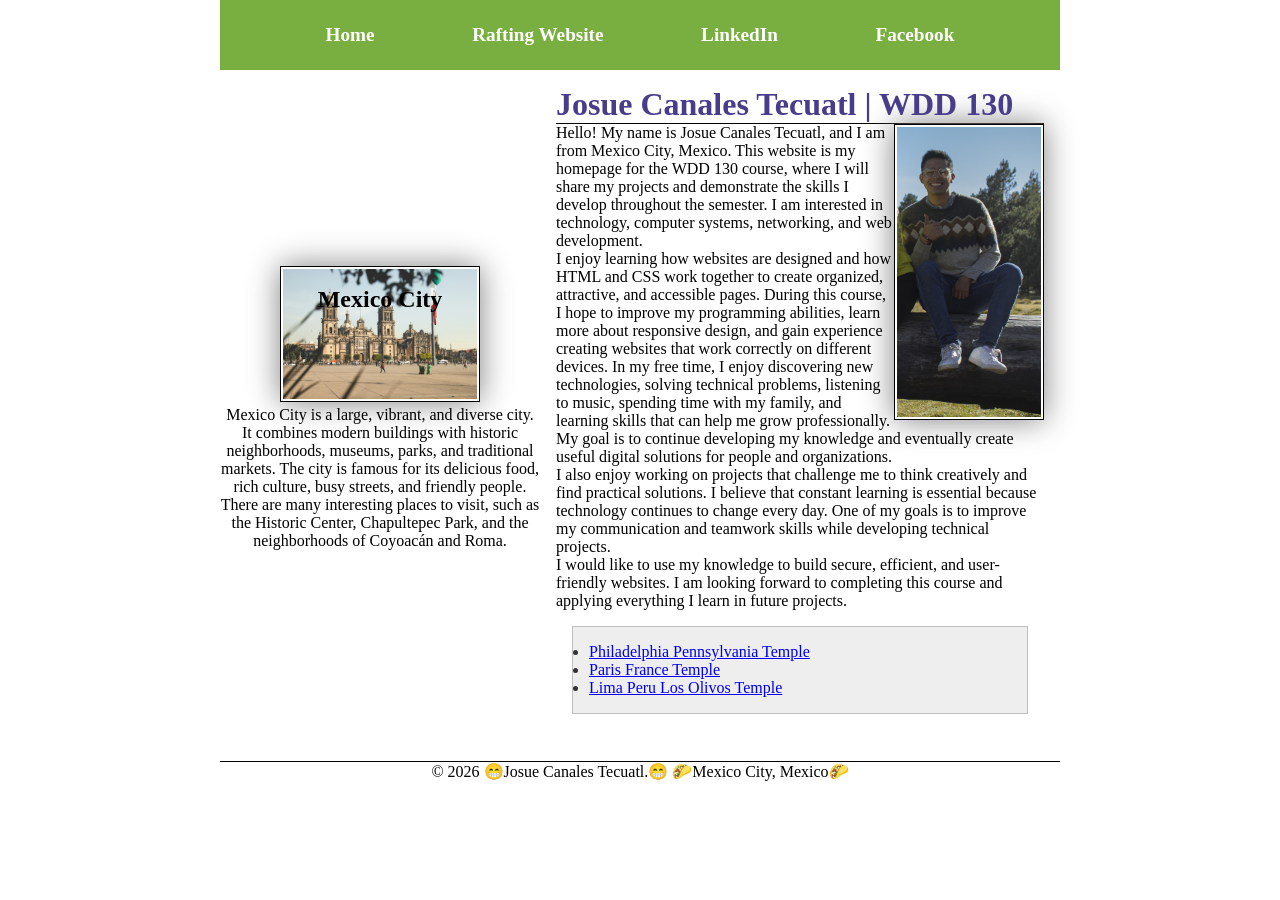
<file: index.html>
<!DOCTYPE html>
<html lang="en">

<head>
  <meta charset="UTF-8">
  <meta name="viewport" content="width=device-width, initial-scale=1.0">
  <title> Josue | WDD 130 </title>
  <meta name="description"
    content="Welcome to the home page, we talk about tecnology. My name is Josue Canales and I am coding this page">
  <meta name="author" content="Josue Canales">
  <link rel="stylesheet" href="styles/styles.css">
</head>

<body>
  <header>
    <nav>
      <a href="#">Home</a>
      <a href="wwr/">Rafting Website</a>
      <a href="https://www.linkedin.com/in/josuectecuatl" target="_blank"
        rel="noopener noreferrer">LinkedIn</a>
      <a href="https://facebook.com" target="_blank" rel="noopener noreferrer">Facebook</a>
    </nav>
  </header>
  <div class="grid">
    <main>
      <h1>Josue Canales Tecuatl | WDD 130 </h1>
      <img src="images/profile.jpg" alt=" Hello, This is my profile photo" width="200">
      <p>
        Hello! My name is Josue Canales Tecuatl, and I am from Mexico City, Mexico.
        This website is my homepage for the WDD 130 course, where I will share my
        projects and demonstrate the skills I develop throughout the semester. I am
        interested in technology, computer systems, networking, and web development.</p>

      <p> I enjoy learning how websites are designed and how HTML and CSS work together
        to create organized, attractive, and accessible pages. During this course, I
        hope to improve my programming abilities, learn more about responsive design,
        and gain experience creating websites that work correctly on different
        devices. In my free time, I enjoy discovering new technologies, solving
        technical problems, listening to music, spending time with my family, and
        learning skills that can help me grow professionally. My goal is to continue
        developing my knowledge and eventually create useful digital solutions for
        people and organizations.</p>

      <p> I also enjoy working on projects that challenge me to think creatively and find practical
        solutions.
        I believe that constant learning is essential because technology continues to change every
        day.

        One of my goals is to improve my communication and teamwork skills while developing
        technical
        projects.</p>

      <p> I would like to use my knowledge to build secure, efficient, and user-friendly websites.
        I am looking forward to completing this course and applying everything I learn in future
        projects.
      </p>
      <ul class="box">

        <li>
          <a href="https://www.churchofjesuschrist.org/temples/details/philadelphia-pennsylvania-temple"
            target="_blank" rel="noopener noreferrer">Philadelphia Pennsylvania Temple</a>
        </li>
        <li>
          <a href="https://www.churchofjesuschrist.org/temples/details/paris-france-temple"
            target="_blank" rel="noopener noreferrer">Paris France Temple</a>
        </li>
        <li>
          <a href="https://www.churchofjesuschrist.org/temples/details/lima-peru-los-olivos-temple"
            target="_blank" rel="noopener noreferrer">Lima Peru Los Olivos Temple</a>
        </li>
      </ul>

    </main>

    <aside>
      <h2> Mexico City</h2>
      <img src="images/mexicocity.jpg" alt="Historic Center of Mexico City">
      <p>Mexico City is a large, vibrant, and diverse city. It combines modern buildings with
        historic
        neighborhoods, museums, parks, and traditional markets. The city is famous for its delicious
        food,
        rich culture, busy streets, and friendly people. There are many interesting places to visit,
        such as
        the Historic Center, Chapultepec Park, and the neighborhoods of Coyoacán and Roma. </p>
    </aside>
  </div>
  <footer>
    <p>&copy; 2026 😁Josue Canales Tecuatl.😁 🌮Mexico City, Mexico🌮</p>
  </footer>
</body>
<!-- This is the first comment-->

</html>
</file>
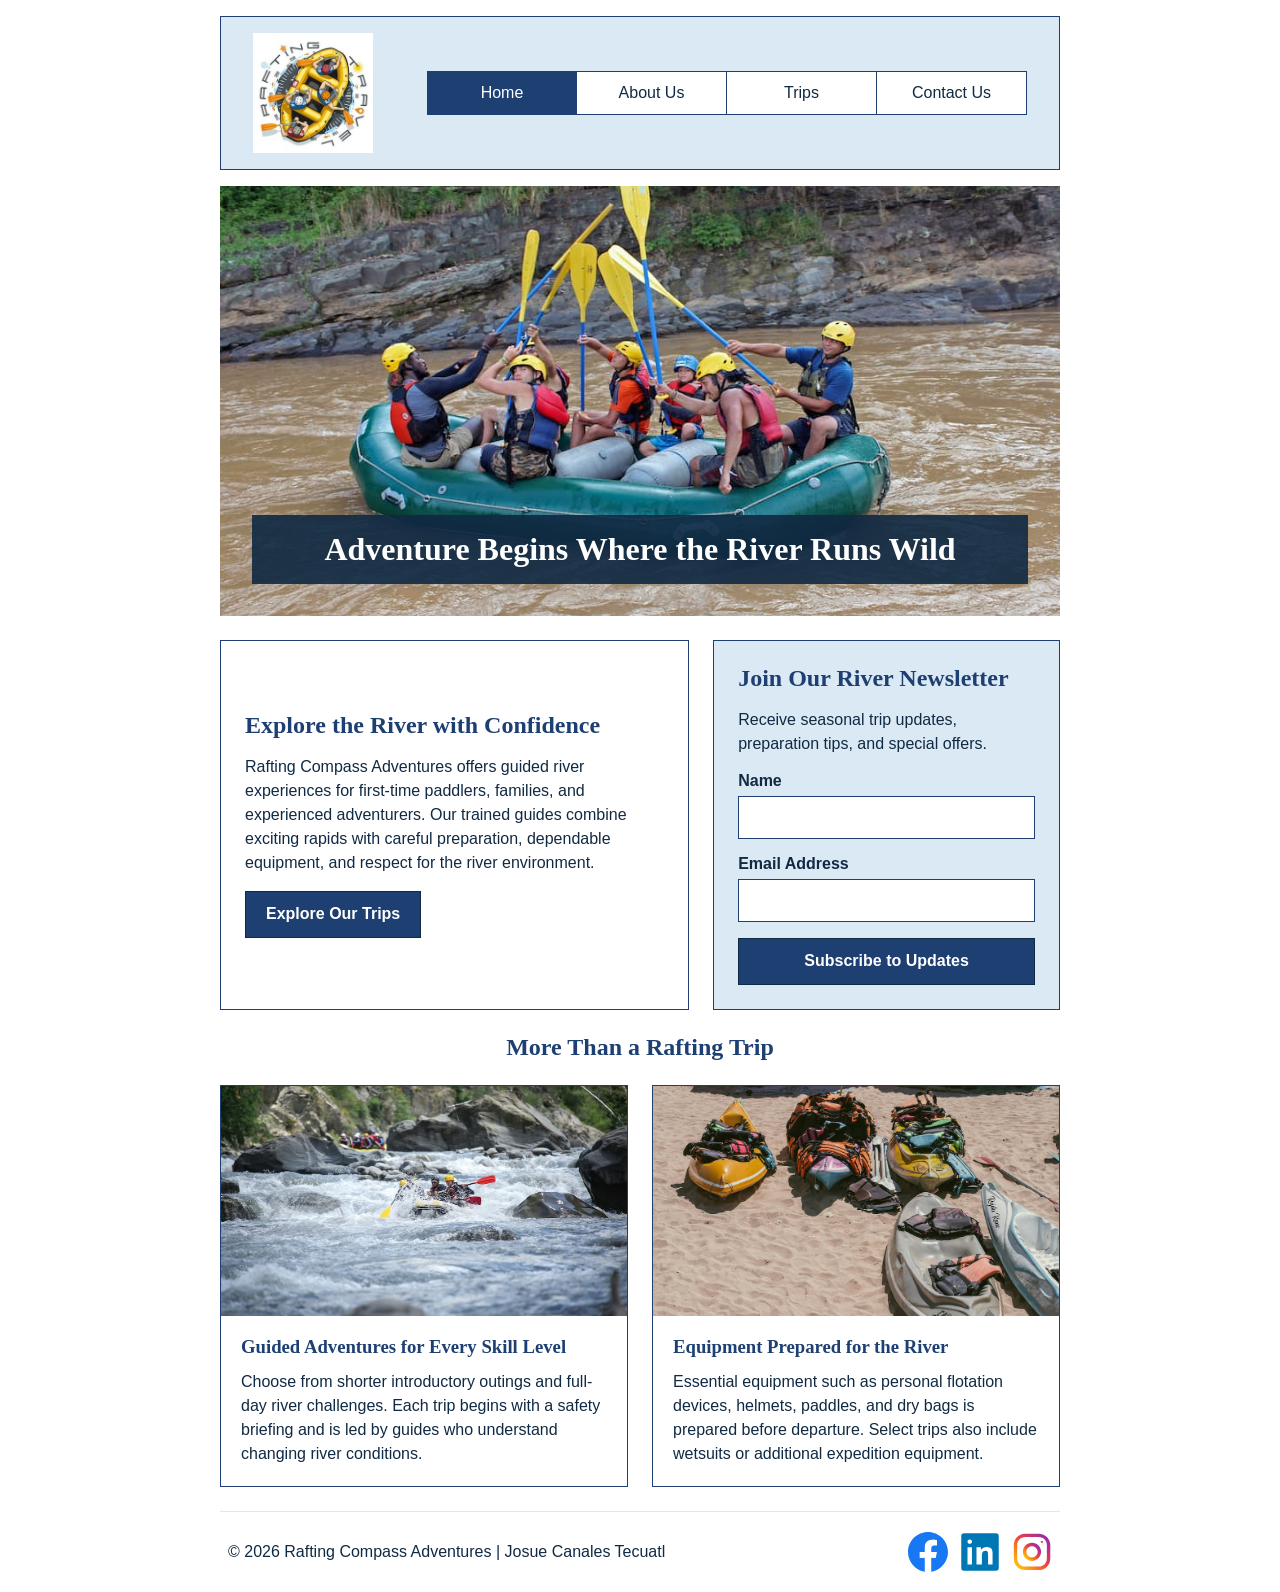
<file: wwr/index.html>
<!DOCTYPE html>
<html lang="en">

<head>
    <meta charset="UTF-8">
    <meta name="viewport" content="width=device-width, initial-scale=1.0">

    <meta name="description"
      content="Discover guided white water rafting adventures, river safety, equipment, and memorable trips with Rafting Compass Adventures.">
    <meta name="author" content="Josue Canales Tecuatl">

    <title>Home | Rafting Compass Adventures</title>
    <link rel="stylesheet" href="styles/rafting.css">
</head>

<body>
    <header>
        <img src="images/logo.jpg" alt="Rafting Compass Adventures logo">

        <nav>
            <ul>
                <li><a href="index.html" aria-current="page">Home</a></li>
                <li><a href="about.html">About Us</a></li>
                <li><a href="trips.html">Trips</a></li>
                <li><a href="contact.html">Contact Us</a></li>
            </ul>
        </nav>
    </header>

    <main class="home-main">
        <div class="home-hero">
            <img src="images/home.jpg" alt="Rafting team paddling through white water rapids">
            <h1>Adventure Begins Where the River Runs Wild</h1>
        </div>

        <section class="home-welcome">
            <div class="home-callout">
                <h2>Explore the River with Confidence</h2>
                <p>
                    Rafting Compass Adventures offers guided river experiences for
                    first-time paddlers, families, and experienced adventurers. Our
                    trained guides combine exciting rapids with careful preparation,
                    dependable equipment, and respect for the river environment.
                </p>
                <a class="button-link" href="trips.html">Explore Our Trips</a>
            </div>

            <form class="newsletter-form" action="#" method="post">
                <h2>Join Our River Newsletter</h2>
                <p>Receive seasonal trip updates, preparation tips, and special offers.</p>

                <div class="form-item">
                    <label for="newsletter-name">Name</label>
                    <input type="text" id="newsletter-name" name="newsletter-name"
                      autocomplete="name" required>
                </div>

                <div class="form-item">
                    <label for="newsletter-email">Email Address</label>
                    <input type="email" id="newsletter-email" name="newsletter-email"
                      autocomplete="email" required>
                </div>

                <button type="submit">Subscribe to Updates</button>
            </form>
        </section>

        <section class="home-features">
            <h2>More Than a Rafting Trip</h2>

            <article>
                <img src="images/adventure4.jpg"
                  alt="Guide leading a rafting expedition on the Salmon River">
                <div>
                    <h3>Guided Adventures for Every Skill Level</h3>
                    <p>
                        Choose from shorter introductory outings and full-day river
                        challenges. Each trip begins with a safety briefing and is led by
                        guides who understand changing river conditions.
                    </p>
                </div>
            </article>

            <article>
                <img src="images/equipo.jpg"
                  alt="Rafting equipment prepared for a canyon river trip">
                <div>
                    <h3>Equipment Prepared for the River</h3>
                    <p>
                        Essential equipment such as personal flotation devices, helmets,
                        paddles, and dry bags is prepared before departure. Select trips
                        also include wetsuits or additional expedition equipment.
                    </p>
                </div>
            </article>
        </section>
    </main>

    <footer>
        <p>
            &copy; 2026 Rafting Compass Adventures | Josue Canales Tecuatl
        </p>

        <nav class="socialmedia">
            <a href="https://facebook.com" target="_blank" rel="noopener noreferrer">
                <img src="images/facebook.svg" alt="Visit Rafting Compass Adventures on Facebook">
            </a>

            <a href="https://linkedin.com" target="_blank" rel="noopener noreferrer">
                <img src="images/linkedin.svg" alt="Visit Rafting Compass Adventures on LinkedIn">
            </a>

            <a href="https://instagram.com" target="_blank" rel="noopener noreferrer">
                <img src="images/instagram.svg" alt="Visit Rafting Compass Adventures on Instagram">
            </a>
        </nav>
    </footer>
</body>

</html>
</file>
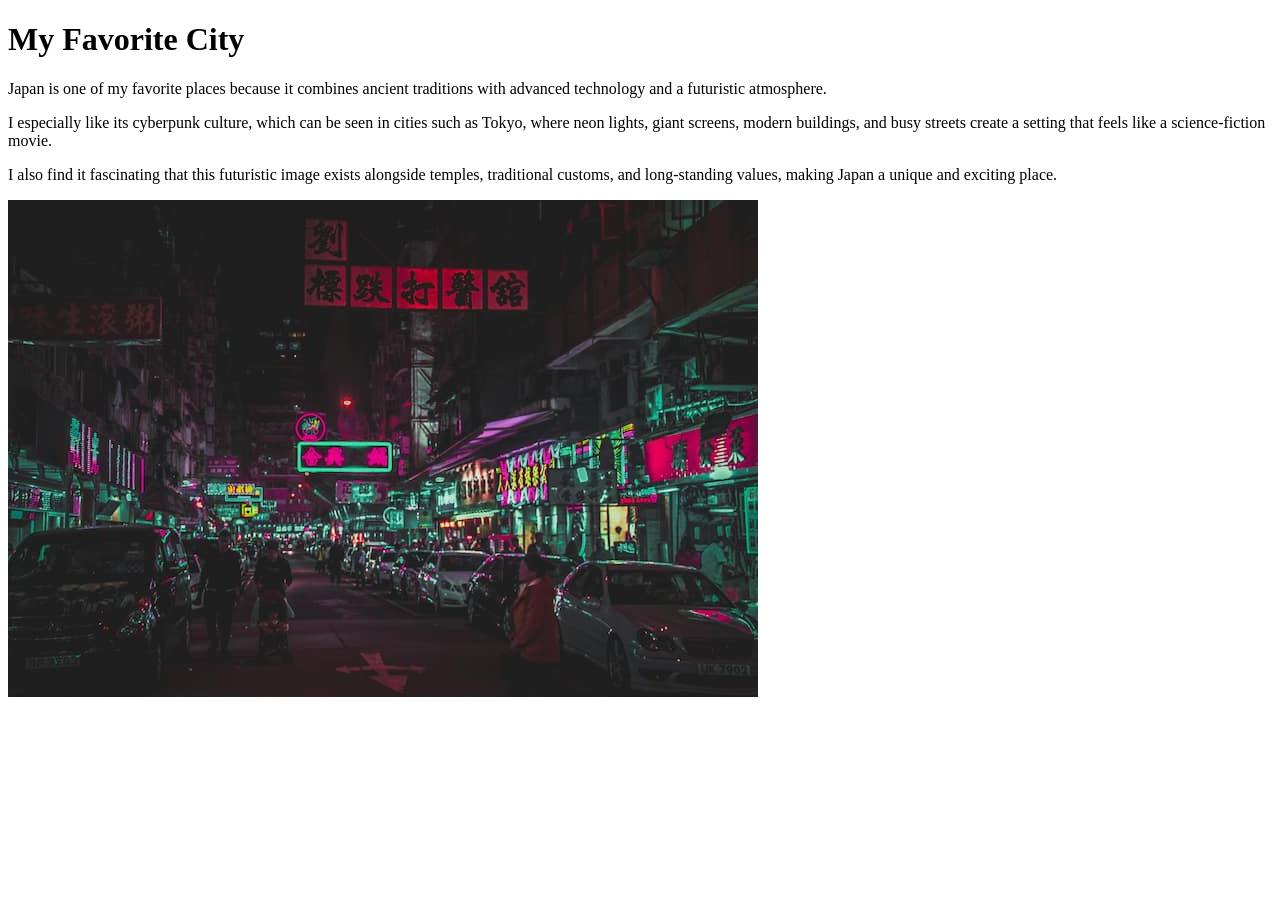
<file: week01/favorite-city.html>
<!DOCTYPE html>
<html lang="en">

<head>
    <meta charset="UTF-8">
    <meta name="viewport" content="width=device-width, initial-scale=1.0">
    <title>Favorite City</title>
</head>

<body>
    <h1>My Favorite City</h1>
    
    <p>Japan is one of my favorite places because it combines ancient traditions with advanced technology and a futuristic atmosphere.</p>
    <p> I especially like its cyberpunk culture, which can be seen in cities such as Tokyo, where neon lights, giant screens, modern buildings, and busy streets create a setting that feels like a science-fiction movie.</p>
    <p> I also find it fascinating that this futuristic image exists alongside temples, traditional customs, and long-standing values, making Japan a unique and exciting place.</p>
    <img src="images/tokyo.jpg" alt="Tokyo City Neon Lights">

    

</body>

</html>
</file>
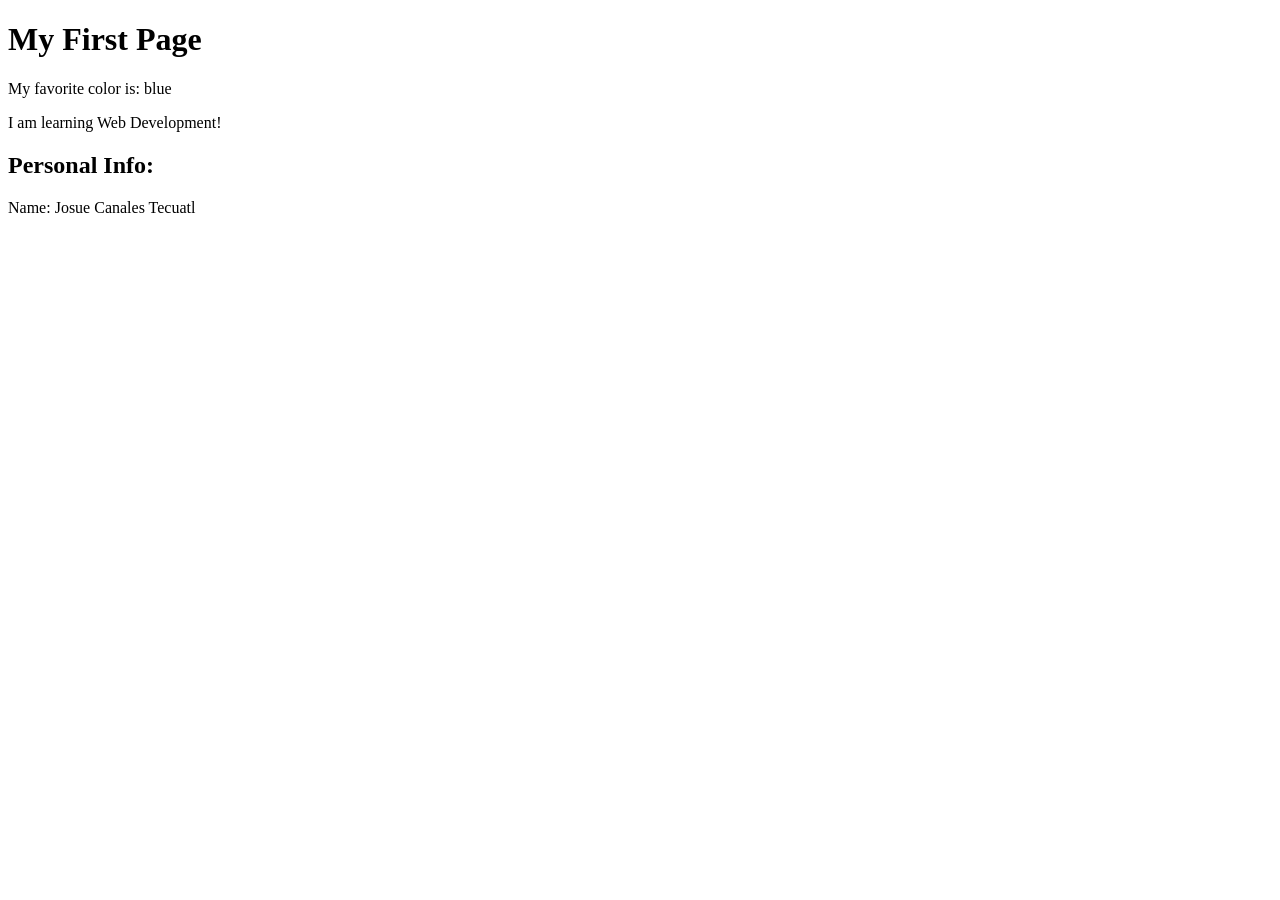
<file: week01/first-page.html>
<!DOCTYPE html>
<html lang="en">

<head>
    <meta charset="UTF-8">
    <meta name="viewport" content="width=device-width, initial-scale=1.0">
    <title>My First Page</title>
</head>

<body>
    <h1>My First Page</h1>
    <p>My favorite color is: blue</p>
    <p>I am learning Web Development! </p>

    <h2>Personal Info:</h2>
    <p>Name: Josue Canales Tecuatl</p>

</body>

</html>
</file>
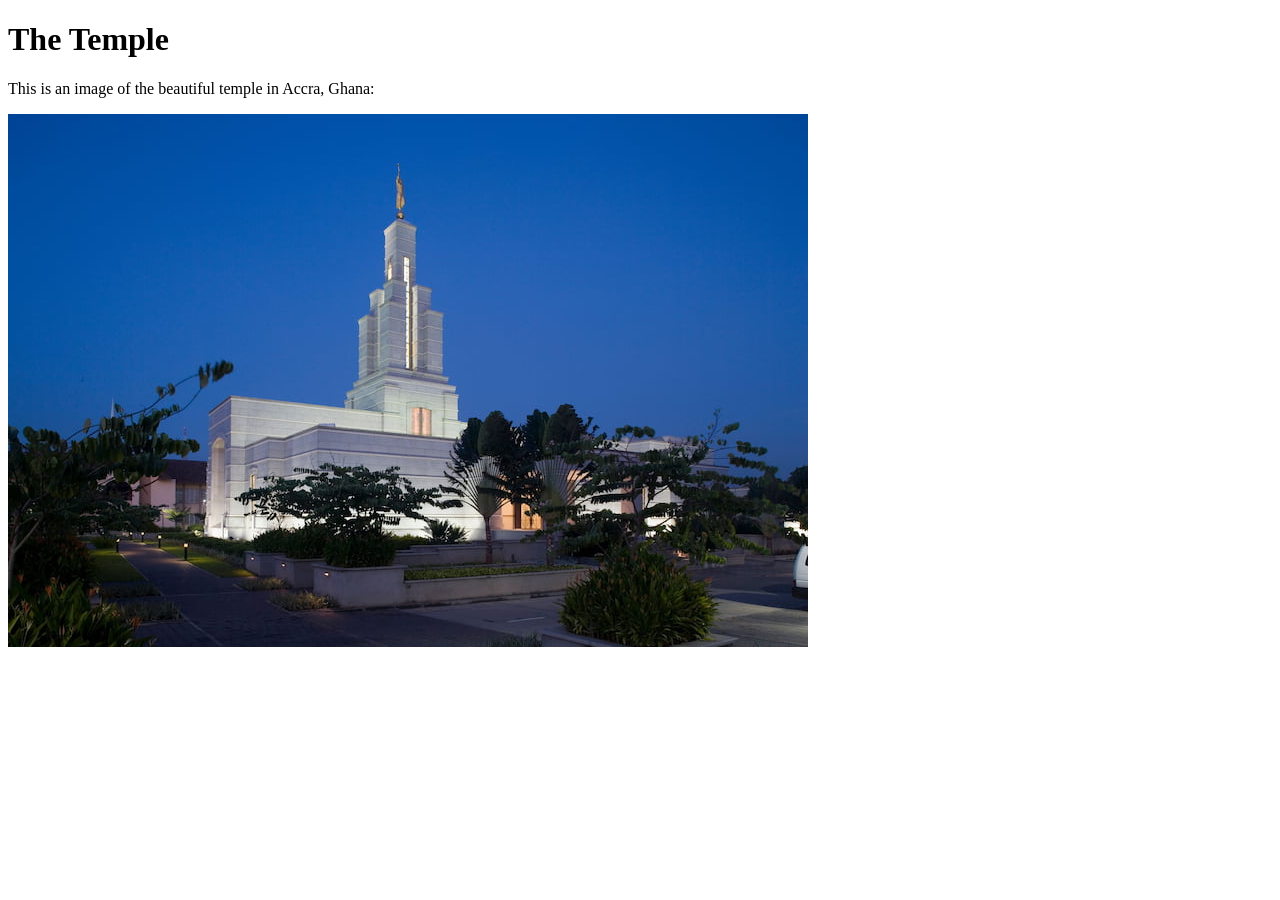
<file: week01/images-solution.html>
<!DOCTYPE html>
<html lang="en">
<head>
    <meta charset="UTF-8">
    <meta name="viewport" content="width=device-width, initial-scale=1.0">
    <title>Temple Image</title>
</head>
<body>
    <h1>The Temple</h1>
    <p>This is an image of the beautiful temple in Accra, Ghana:</p>
    <img src="images/temple-small.jpg" alt="The Accra Ghana Temple">
    
</body>
</html>
</file>
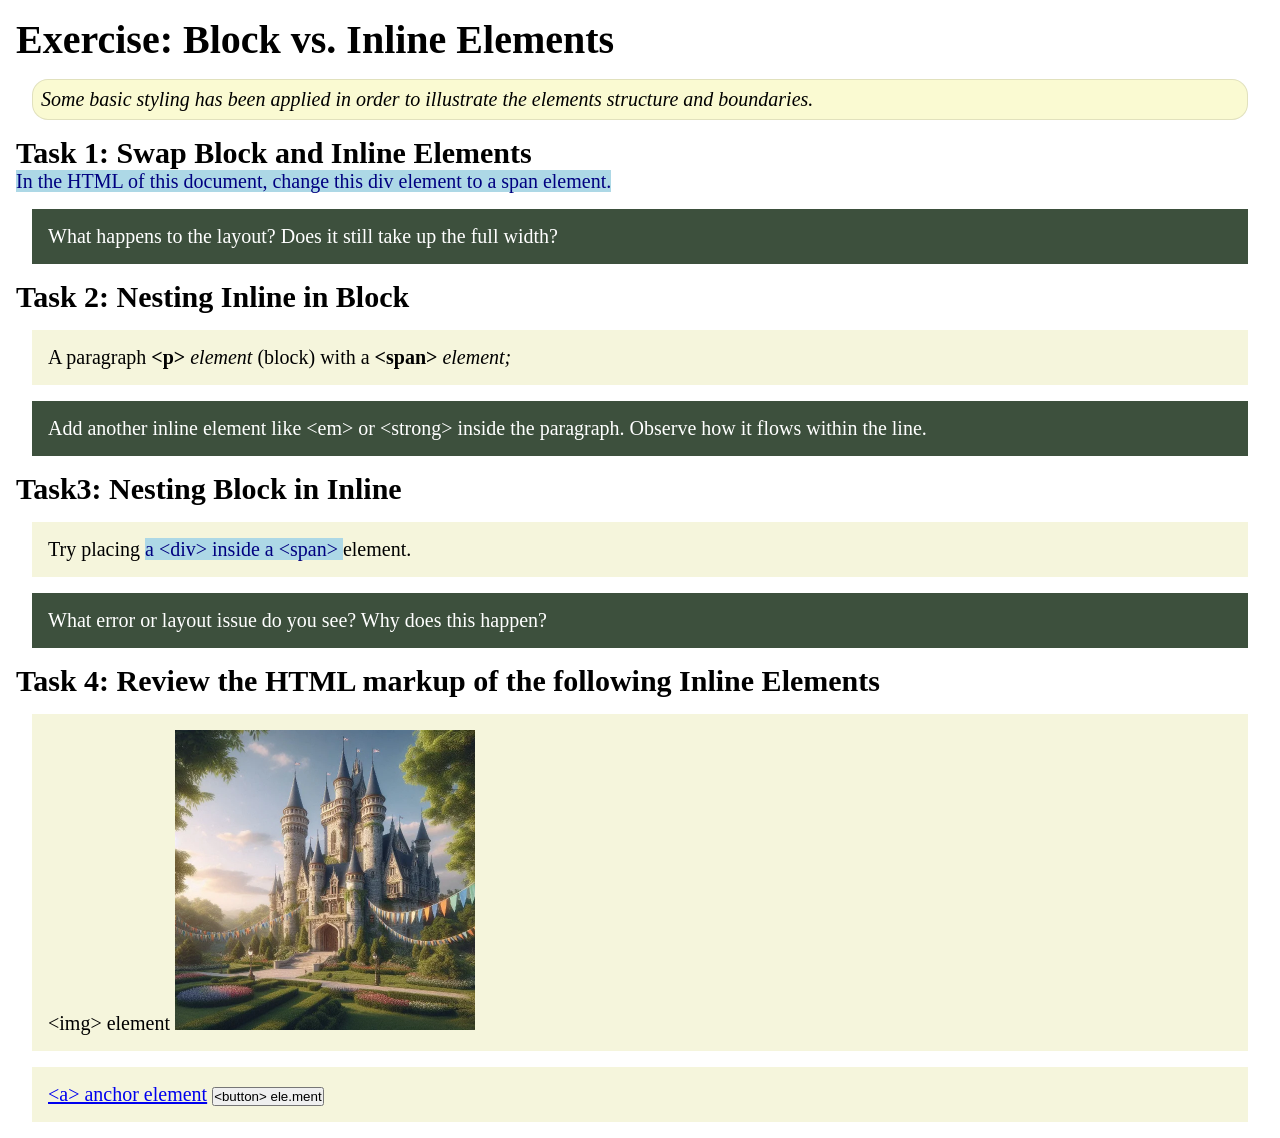
<file: week02/block-vs-inline.html>
<!DOCTYPE html>
<html lang="en">

<head>
    <meta charset="UTF-8">
    <meta name="viewport" content="width=device-width, initial-scale=1.0">
    <title>Exercise: Block vs. Inline Elements</title>
    <link rel="stylesheet" href="styles/block-vs-inline.css">
</head>

<body>
    <main>
        <h1>Exercise: Block vs. Inline Elements</h1>
        <p class="note">Some basic styling has been applied in order to illustrate the elements
            structure and
            boundaries.</p>

        <h2>Task 1: Swap Block and Inline Elements</h2>
        <span>In the HTML of this document, change this div element to a span element.</span>

        <p class="question">What happens to the layout? Does it still take up the full width?</p>

        <h2>Task 2: Nesting Inline in Block</h2>
        <p>A paragraph <strong>&lt;p&gt;</strong> <em> element </em> (block) with a
            <strong>&lt;span&gt;
            </strong> <em> element;</em>
        </p>
        <p class="question">Add another inline element like &lt;em&gt; or &lt;strong&gt; inside the
            paragraph. Observe
            how it flows within the line.</p>

        <h2>Task3: Nesting Block in Inline</h2>
        <div>Try placing <span> a &lt;div&gt; inside a &lt;span&gt; </span> element.</div>
        <p class="question">What error or layout issue do you see? Why does this happen?</p>


        <h2>Task 4: Review the HTML markup of the following Inline Elements</h2>
        <p>
            &lt;img&gt; element

            <img src="images/castle.webp" alt="placeholder image (images are inline)" width="300"
              height="300">
        </p>
        <p>
            <a href="https://churchofjesuschrist.org">&lt;a&gt; anchor element</a>

            <button type="button">&lt;button&gt; ele.ment</button>
        </p>
    </main>
</body>

</html>
</file>
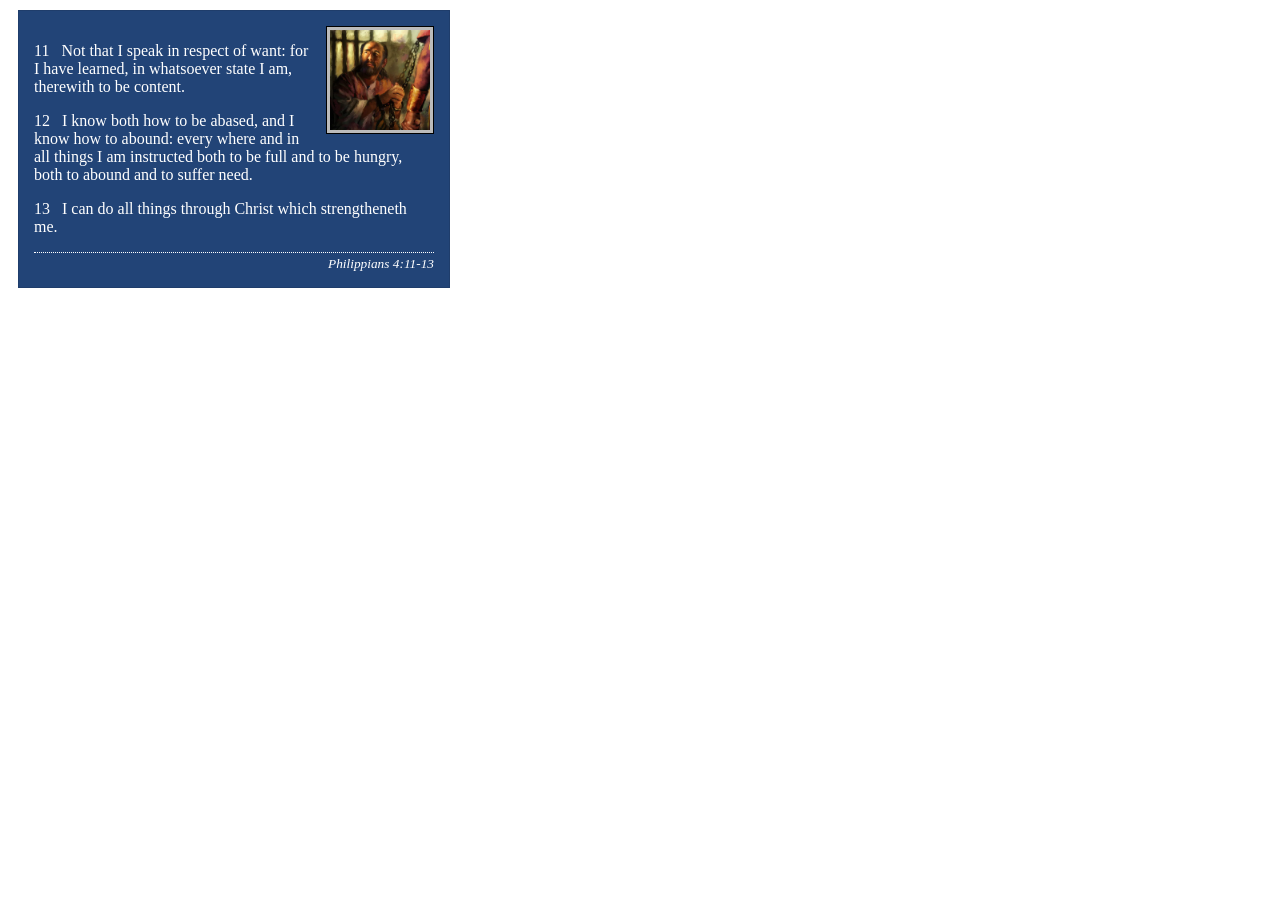
<file: week02/box-model-solution.html>
<!DOCTYPE html>
<html lang="en">
<head>
    <meta charset="UTF-8">
    <meta name="viewport" content="width=device-width, initial-scale=1.0">
    <title>Box Model Activity</title>
    <link rel="stylesheet" href="styles/box-model-solution.css">
</head>
<body>
    <main>
        <div class="callout">
            <img src="images/apostle-paul-imprisoned.webp" alt="Paul the Apostle - Imprisoned in Rome" width="200" height="200">
            <blockquote>
                <p>11 &nbsp; Not that I speak in respect of want: for I have learned, in whatsoever state I am, therewith to be content.</p>
                <p>12 &nbsp; I know both how to be abased, and I know how to abound: every where and in all things I am instructed both to be full and to be hungry, both to abound and to suffer need.</p>
                <p>13 &nbsp; I can do all things through Christ which strengtheneth me.</p>
            </blockquote>
            <cite>Philippians 4:11-13</cite>
        </div>
    </main>
</body>
</html>
</file>
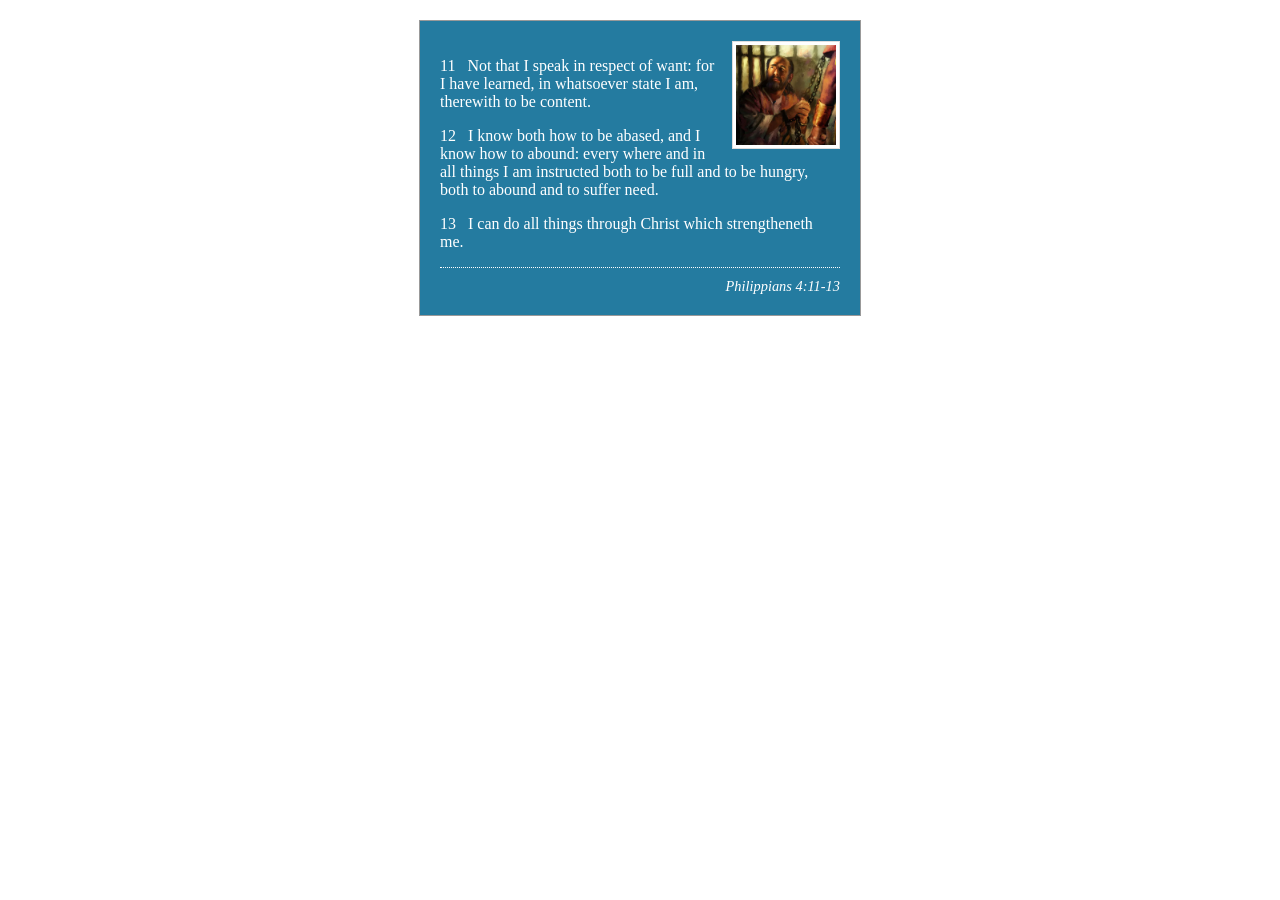
<file: week02/box-model.html>
<!DOCTYPE html>
<html lang="en">

<head>
    <meta charset="UTF-8">
    <meta name="viewport" content="width=device-width, initial-scale=1.0">
    <title>Box Model Activity</title>
    <link rel="stylesheet" href="styles/box-model.css">
</head>

<body>
    <main>
        <div class="callout">
            <img src="images/apostle-paul-imprisoned.webp"
              alt="Paul the Apostle - Imprisoned in Rome" width="200" height="200">
            <blockquote>
                <p>11 &nbsp; Not that I speak in respect of want: for I have learned, in whatsoever
                    state I am, therewith to be content.</p>
                <p>12 &nbsp; I know both how to be abased, and I know how to abound: every where and
                    in all things I am instructed both to be full and to be hungry, both to abound
                    and to suffer need.</p>
                <p>13 &nbsp; I can do all things through Christ which strengtheneth me.</p>
            </blockquote>
            <cite>Philippians 4:11-13</cite>
        </div>
    </main>
</body>

</html>
</file>
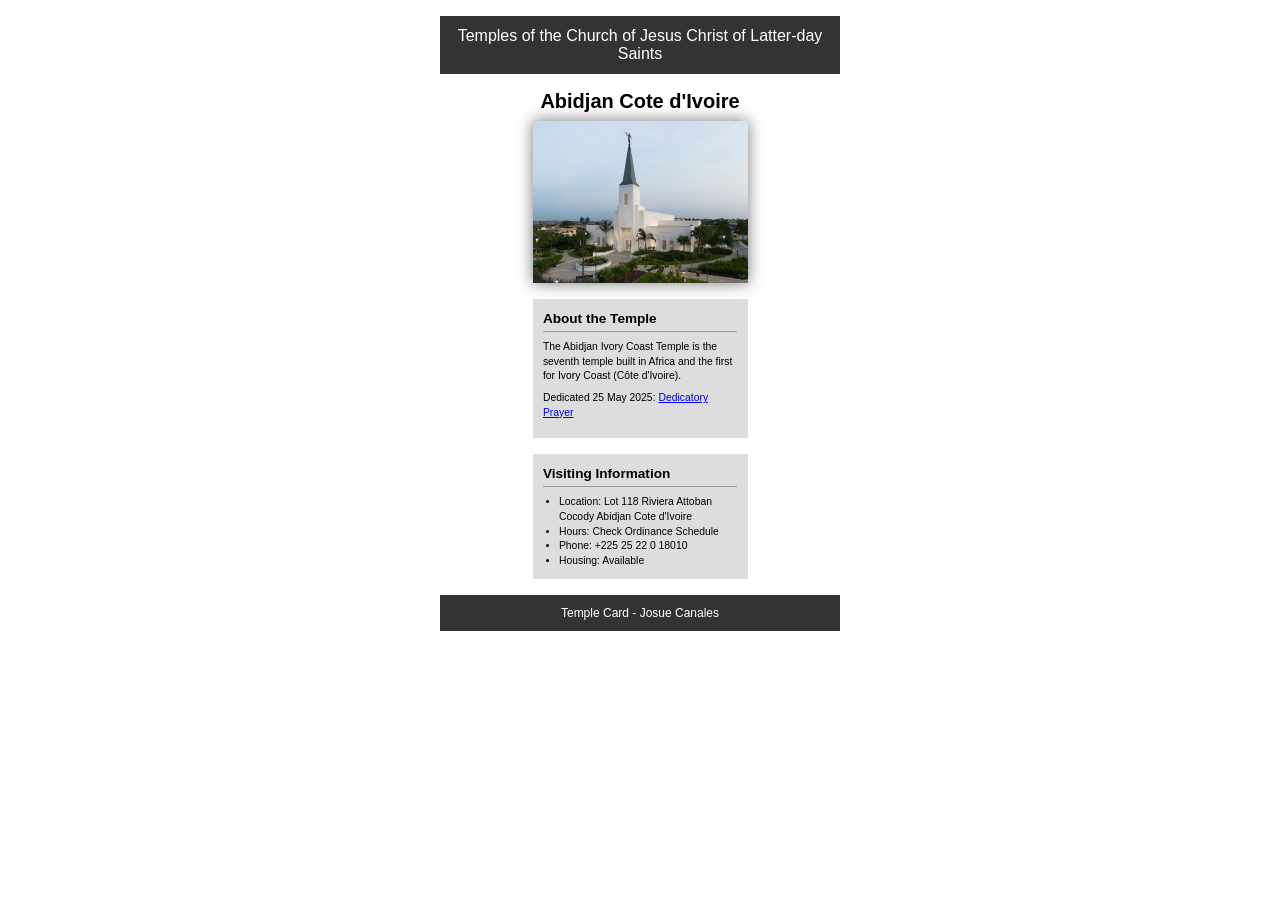
<file: week02/temple.html>
<!DOCTYPE html>
<html lang="en">

<head>
    <meta charset="UTF-8">
    <meta name="viewport" content="width=device-width, initial-scale=1.0">
    <title>Temple Card - Abidjan Cote d'Ivoire</title>
    <link rel="stylesheet" href="styles/temple.css">
</head>

<body>
    <header>
        <p>Temples of the Church of Jesus Christ of Latter-day Saints</p>
    </header>
    <main>
        <h1>Abidjan Cote d'Ivoire</h1>
        <picture>
            <img src="images/abidjan-ivory-coast.jpeg" alt="Abidjan Cote d'Ivoire Temple">
        </picture>
        <section>
            <h2>About the Temple</h2>
            <p>The Abidjan Ivory Coast Temple is the seventh temple built in Africa and the first
                for Ivory Coast (Côte
                d'Ivoire).</p>
            <p>Dedicated 25 May 2025: <a
                  href="https://www.churchofjesuschrist.org/temples/dedicatory-prayer/abidjan-ivory-coast-temple/2025-05-25?lang=eng"
                  target="_blank" rel="noopener noreferrer">Dedicatory Prayer</a></p>
        </section>
        <section>
            <h2>Visiting Information</h2>
            <ul>
                <li>Location: Lot 118 Riviera Attoban Cocody Abidjan Cote d'Ivoire</li>
                <li>Hours: Check Ordinance Schedule</li>
                <li>Phone: +225 25 22 0 18010</li>
                <li>Housing: Available</li>
            </ul>
        </section>
    </main>
    <footer>
        <p>Temple Card - Josue Canales</p>
    </footer>
</body>

</html>
</file>
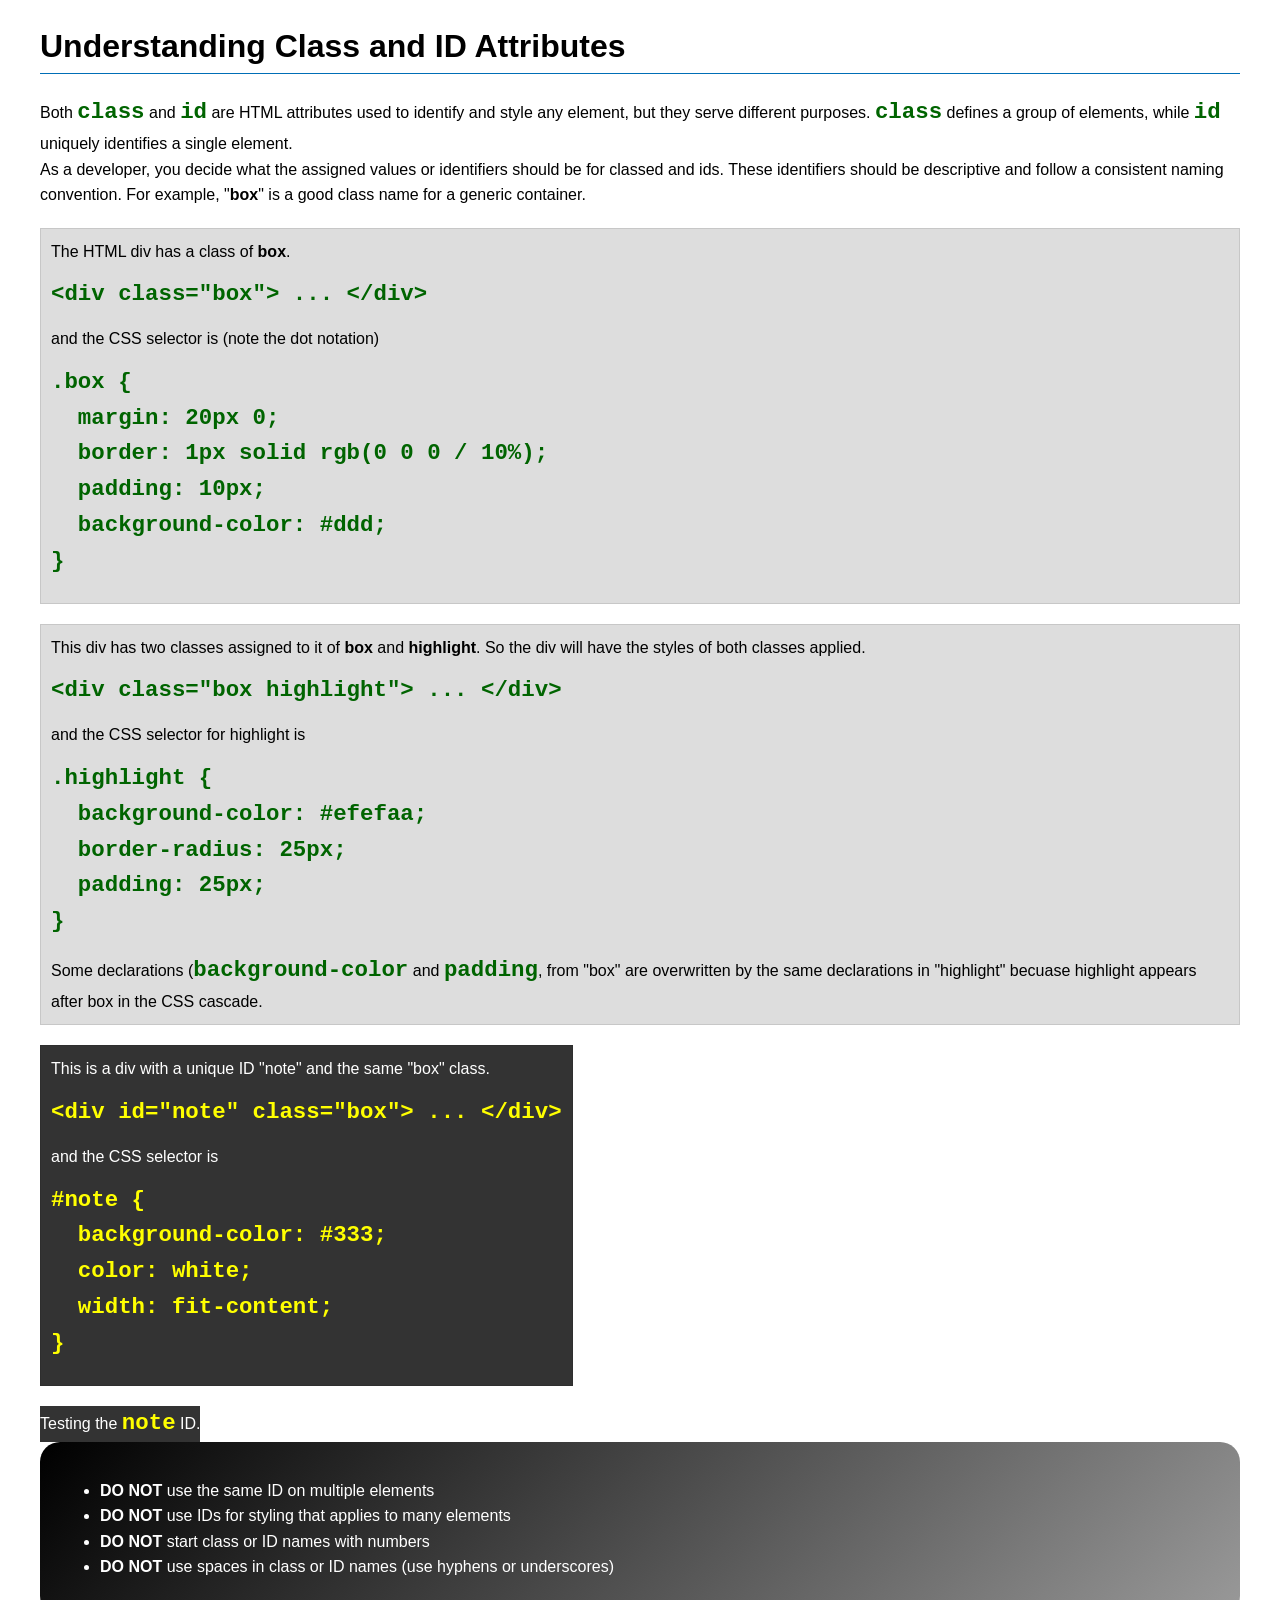
<file: week03/class-and-id.html>
<!DOCTYPE html>
<html lang="en">

<head>
    <meta charset="UTF-8">
    <meta name="viewport" content="width=device-width, initial-scale=1.0">
    <title>Class vs ID Attributes</title>
    <link rel="stylesheet" href="styles/class-and-id.css">
</head>

<body>
    <h1>Understanding Class and ID Attributes</h1>
    <p>Both <code>class</code> and <code>id</code> are HTML attributes used to identify and style
        any element, but they
        serve different purposes. <code>class</code> defines a group of elements, while
        <code>id</code> uniquely
        identifies a single element.
    </p>
    <p>As a developer, you decide what the assigned values or identifiers should be for classed and
        ids. These
        identifiers should be
        descriptive and follow a consistent naming convention. For example, "<strong>box</strong>"
        is a good class name
        for a generic container.</p>
    <div class="box">
        <p>The HTML div has a class of <strong>box</strong>.</p>
        <pre><code class="html">&lt;div class="box"&gt; ... &lt;/div&gt;</code></pre>
        and the CSS selector is (note the dot notation)
        <pre><code class="css">.box {
  margin: 20px 0;
  border: 1px solid rgb(0 0 0 / 10%);
  padding: 10px;
  background-color: #ddd; 
}</code></pre>
    </div>

    <div class="box ">
        <p>This div has two classes assigned to it of <strong>box</strong> and
            <strong>highlight</strong>. So the div
            will have the styles of both classes applied.
        </p>
        <pre><code class="html">&lt;div class="box highlight"&gt; ... &lt;/div&gt;</code></pre>
        and the CSS selector for highlight is
        <pre><code class="css">.highlight {
  background-color: #efefaa;
  border-radius: 25px;
  padding: 25px;
}</code></pre>
        <p>Some declarations (<code>background-color</code> and <code>padding</code>, from "box" are
            overwritten by the same declarations in "highlight" becuase highlight appears after box
            in the CSS cascade.</p>
    </div>

    <div id="note" class="box">
        <p>This is a div with a unique ID "note" and the same "box" class.</p>
        <pre><code class="html">&lt;div id="note" class="box"&gt; ... &lt;/div&gt;</code></pre>
        and the CSS selector is
        <pre><code class="css">#note {
  background-color: #333;
  color: white;
  width: fit-content;
}</code></pre>
    </div>

    <div id="note">
        <p>Testing the <code>note</code> ID.</p>
    </div>

    <section id="best-practice">
        <ul>
            <li><strong>DO NOT</strong> use the same ID on multiple elements</li>
            <li><strong>DO NOT</strong> use IDs for styling that applies to many elements</li>
            <li><strong>DO NOT</strong> start class or ID names with numbers</li>
            <li><strong>DO NOT</strong> use spaces in class or ID names (use hyphens or underscores)
            </li>
        </ul>
    </section>


</body>

</html>
</file>
<file: styles/styles.css>
* {
    margin: 0;
    padding: 0;
    box-sizing: border-box;
}

:root {
    --nav-background-color: #79AF40;
    --nav-link-color: white;
    --heading-color: darkslateblue;

    --image-width: 150px;
    --image-height: auto;
    --image-border: 1px solid black;
    --image-padding: 2px;
    --image-shadow: 0 0 30px gray;

    --text-alignment: center;
    --aside-background-color: #eee;
    --aside-text-color: #333;
    --light-border-color: rgb(0 0 0 / 20%);
    --dark-border-color: #000;
}

header,
.grid,
footer {
    max-width: 840px;
    margin: 0 auto;
}

nav {
    background-color: var(--nav-background-color);
    padding: 1rem;
    display: flex;
    justify-content: space-evenly;
    align-items: center;
}

nav a {
    color: var(--nav-link-color);
    display: block;
    padding: 0.5rem;
    text-decoration: none;
    font-size: 1.2rem;
    font-weight: 700;
    color: #fff;
}

h1 {
    color: var(--heading-color);
    border-bottom: 1px solid var(--dark-border-color);
}

.grid {
    display: grid;
    align-items: center;
}

main {
    grid-column: 2 / 3;
    margin: 1rem;
}

img {
    width: var(--image-width);
    height: var(--image-height);
    border: var(--image-border);
    padding: var(--image-padding);
    box-shadow: var(--image-shadow);
}

p {
    padding: 0;
}

main img {
    float: right;
}

aside {
    width: 20rem;
    text-align: var(--text-alignment);
    position: relative;
    grid-column: 1 / 2;
    grid-row: 1 / 2;
}

aside img {
    width: 200px;
    height: var(--image-height);
}

aside h2 {
    position: absolute;
    top: 20px;
    left: 50%;
    transform: translateX(-50%);
}

footer {
    margin-top: 15px;
    border-top: 1px solid var(--dark-border-color);
    text-align: var(--text-alignment);
}

/* Configuration for index page */

/* Class Selectors */

.box {
    margin: 1rem;
    border: 1px solid var(--light-border-color);
    padding: 1rem;
    background-color: var(--aside-background-color);
    color: var(--aside-text-color);
}
</file>
<file: wwr/styles/rafting.css>
:root {
    --primary-color: #1d3f72;
    --secondary-color: #dbe9f4;
    --accent1-color: #102a43;
    --accent2-color: #ffffff;

    --heading-font: Georgia, "Times New Roman", serif;
    --body-font: Arial, Helvetica, sans-serif;
}

/* CSS reset */
*,
*::before,
*::after {
    margin: 0;
    padding: 0;
    box-sizing: border-box;
}

/* General page styles */
body {
    font-family: var(--body-font);
    color: var(--accent1-color);
    background-color: var(--accent2-color);
}

header,
main,
footer {
    width: 840px;
    max-width: 100%;
    margin: 0 auto;
}

h1,
h2 {
    font-family: var(--heading-font);
    color: var(--primary-color);
}

/* Header */
header {
    display: grid;
    grid-template-columns: 140px 1fr;
    align-items: center;
    gap: 2rem;
    margin-top: 1rem;
    margin-bottom: 1rem;
    padding: 1rem 2rem;
    background-color: var(--secondary-color);
    border: 1px solid var(--primary-color);
}

header > img {
    display: block;
    width: 120px;
    height: auto;
}

header nav ul {
    display: flex;
    justify-content: flex-end;
    list-style: none;
}

header nav li {
    flex: 1 1 auto;
    max-width: 150px;
}

header nav a {
    display: block;
    padding: 0.75rem 1rem;
    border: 1px solid var(--primary-color);
    color: var(--accent1-color);
    background-color: var(--accent2-color);
    text-align: center;
    text-decoration: none;
}

header nav li + li a {
    border-left: 0;
}

header nav a:hover,
header nav a:focus,
header nav a[aria-current="page"] {
    color: var(--accent2-color);
    background-color: var(--primary-color);
}

/* Hero area */
.hero {
    position: relative;
    margin-top: 10px;
}

/* Main hero image */
.hero > img {
    display: block;
    width: 100%;
    height: 360px;
    object-fit: cover;
}

/* Company title overlay */
.hero h1 {
    position: absolute;
    top: 35px;
    left: 0;
    width: 100%;
    margin: 0;
    padding: 0.75rem;
    text-align: center;
    background-color: rgb(29 63 114 / 80%);
    color: var(--accent2-color);
}

/* Mission article overlay */
.hero article {
    position: absolute;
    right: 2rem;
    bottom: 2rem;
    left: 2rem;
    padding: 1rem;
    background-color: rgb(29 63 114 / 85%);
    color: var(--accent2-color);
}

/* Small image inside the article */
.hero article img {
    float: right;
    width: 135px;
    height: 95px;
    margin-left: 1rem;
    object-fit: cover;
    border: 2px solid var(--accent2-color);
}

/* Hero article paragraph */
.hero article p {
    margin: 0;
    padding: 0;
    line-height: 1.4;
}

/* About page: History */
.history {
    display: grid;
    grid-template-columns: 1fr 220px 1fr;
    align-items: center;
    gap: 1.25rem;
    margin: 1.5rem 0;
    padding: 1.25rem;
    border: 1px solid var(--primary-color);
}

.history h2 {
    grid-column: 1 / -1;
    text-align: center;
}

.history p {
    line-height: 1.5;
}

.history img {
    display: block;
    width: 100%;
    height: 150px;
    object-fit: cover;

}

/* Adventures Section: Five Figures acrros the page */
.adventures {
    display: grid;
    grid-template-columns: repeat(5, 1fr);
    gap: 1rem;
    margin-bottom: 1.5rem;
    padding: 1.25rem;
    border: 1px solid var(--primary-color);
}

.adventures h2 {
    grid-column: 1 / -1;
    color: var(--primary-color);
    text-align: center;

}

.adventures figure {
    text-align: center;
}

.adventures img {
    display: block;
    width: 100%;
    aspect-ratio: 1 / 1;
    object-fit: cover;
    border: 2px solid var(--secondary-color);
}

.adventures figcaption {
    margin-top: 0.5rem;
    font-size: 0.9rem;
}

/* Contact pagege heading and company information */
.contact-heading {
    margin: 1.5rem 0;
    text-align: center;
}

.contact-heading h1 {
    margin-bottom: 0.75rem;
}

.contact-heading address {
    font-style: normal;
    line-height: 1.5;
}

.contact-heading a {
    color: var(--primary-color);
}

/* Contact page map and form */
.contact-content {
    display: grid;
    grid-template-columns: 1fr 1fr;
    align-items: stretch;
    gap: 2rem;
    margin-bottom: 1.5rem;
}

.map-container {
    height: 100%;
}

.map-container iframe {
    display: block;
    width: 100%;
    height: 420px;
    border: 1px solid var(--primary-color);
}

.contact-form {
    display: grid;
    gap: 1rem;
    padding: 1.25rem;
    border: 1px solid var(--primary-color);
    background-color: var(--secondary-color);
}

.form-item {
    display: grid;
    gap: 0.4rem;
}

.contact-form label,
.contact-form legend {
    font-weight: 700;
}

.contact-form input[type="text"],
.contact-form input[type="email"],
.contact-form textarea {
    width: 100%;
    padding: 0.7rem;
    border: 1px solid var(--primary-color);
    font: inherit;
    background-color: var(--accent2-color);
}

.contact-form textarea {
    resize: vertical;
}

.contact-form fieldset {
    display: grid;
    gap: 0.65rem;
    padding: 1rem;
    border: 1px solid var(--primary-color);
}

.contact-form legend {
    padding: 0 0.4rem;
}

.radio-option,
.checkbox-option {
    display: flex;
    align-items: center;
    gap: 0.55rem;
}

.contact-form input[type="radio"],
.contact-form input[type="checkbox"] {
    width: 1rem;
    height: 1rem;
}

.contact-form button {
    padding: 0.85rem 1rem;
    border: 1px solid var(--accent1-color);
    color: var(--accent2-color);
    background-color: var(--primary-color);
    font: inherit;
    font-weight: 700;
    cursor: pointer;
}

.contact-form button:hover,
.contact-form button:focus {
    background-color: var(--accent1-color);
}

/* Contact page employees */
.employees {
    display: grid;
    grid-template-columns: repeat(3, 1fr);
    gap: 2rem;
    margin-bottom: 1.5rem;
    padding: 1.25rem;
    border: 1px solid var(--primary-color);
}

.employees h2 {
    grid-column: 1 / -1;
    text-align: center;
}

.employees figure {
    text-align: center;
}

.employees img {
    display: block;
    width: 160px;
    height: 160px;
    margin: 0 auto;
    object-fit: cover;
    border: 3px solid var(--secondary-color);
}

.employees figcaption {
    margin-top: 0.65rem;
    line-height: 1.4;
}

/* Footer */
footer {
    display: flex;
    justify-content: space-between;
    align-items: center;

    margin-top: 20px;
    padding: 12px 0;
    border-top: 1px solid var(--secondary-color);
}

footer p {
    margin: 0;
    padding: 8px;
}

/*Home page */
.home-hero {
    position: relative;
    margin-bottom: 1.5rem;
}

.home-hero img {
    display: block;
    width: 100%;
    height: 430px;
    object-fit: cover;
}

.home-hero h1 {
    position: absolute;
    right: 2rem;
    bottom: 2rem;
    left: 2rem;
    padding: 1rem;
    color: var(--accent2-color);
    background-color: rgb(16 42 67 / 90%);
    text-align: center;
}

/* Home: link Trips pages*/
.button-link {
    display: inline-block;
    padding: 0.85rem 1.25rem;
    border: 1px solid var(--accent1-color);
    color: var(--accent2-color);
    background-color: var(--primary-color);
    font-weight: 700;
    text-decoration: none;
}

.button-link:hover,
.button-link:focus {
    background-color: var(--accent1-color);
}

/* Home: Newletter*/
.home-welcome {
    display: grid;
    grid-template-columns: 1.15fr 0.85fr;
    gap: 1.5rem;
    margin-bottom: 1.5rem;
}

.home-callout,
.newsletter-form {
    padding: 1.5rem;
    border: 1px solid var(--primary-color);
}

.home-callout {
    display: grid;
    align-content: center;
    justify-items: start;
    gap: 1rem;
}

.home-callout p,
.newsletter-form p {
    line-height: 1.5;
}

.newsletter-form {
    display: grid;
    gap: 1rem;
    background-color: var(--secondary-color);
}

.newsletter-form input {
    width: 100%;
    padding: 0.7rem;
    border: 1px solid var(--primary-color);
    font: inherit;
    background-color: var(--accent2-color);
}

.newsletter-form label {
    font-weight: 700;
}

.newsletter-form button {
    padding: 0.85rem 1rem;
    border: 1px solid var(--accent1-color);
    color: var(--accent2-color);
    background-color: var(--primary-color);
    font: inherit;
    font-weight: 700;
    cursor: pointer;
}

.newsletter-form button:hover,
.newsletter-form button:focus {
    background-color: var(--accent1-color);
}

/* Home Images */
.home-features {
    display: grid;
    grid-template-columns: repeat(2, 1fr);
    gap: 1.5rem;
    margin-bottom: 1.5rem;
}

.home-features > h2 {
    grid-column: 1 / -1;
    text-align: center;
}

.home-features article {
    display: grid;
    grid-template-rows: 230px 1fr;
    border: 1px solid var(--primary-color);
}

.home-features article > img {
    display: block;
    width: 100%;
    height: 230px;
    object-fit: cover;
}

.home-features article > div {
    display: grid;
    align-content: start;
    gap: 0.75rem;
    padding: 1.25rem;
}

.home-features h3 {
    color: var(--primary-color);
    font-family: var(--heading-font);
}

.home-features p {
    line-height: 1.5;
}

/* Trip page */
.trips-intro {
    display: grid;
    grid-template-columns: 1.35fr 0.65fr;
    gap: 1.5rem;
    margin-bottom: 1.5rem;
    padding: 1.5rem;
    border: 1px solid var(--primary-color);
    background-color: var(--secondary-color);
}

.trips-intro > div {
    display: grid;
    align-content: center;
    gap: 0.75rem;
}

.trips-intro p {
    line-height: 1.5;
}

.eyebrow {
    color: var(--primary-color);
    font-weight: 700;
    letter-spacing: 0.08rem;
    text-transform: uppercase;
}

.trips-intro-action {
    padding: 1.25rem;
    border-left: 4px solid var(--primary-color);
    background-color: var(--accent2-color);
}

/* Trip: options cards*/
.trip-cards {
    display: grid;
    grid-template-columns: repeat(3, 1fr);
    gap: 1.25rem;
    margin-bottom: 1.5rem;
}

.trip-cards > h2 {
    grid-column: 1 / -1;
    text-align: center;
}

.trip-card {
    display: grid;
    grid-template-rows: 190px 1fr;
    border: 1px solid var(--primary-color);
}

.trip-card > img {
    display: block;
    width: 100%;
    height: 190px;
    object-fit: cover;
}

.trip-card-content {
    display: grid;
    align-content: start;
    gap: 0.75rem;
    padding: 1rem;
}

.trip-card h3 {
    color: var(--primary-color);
    font-family: var(--heading-font);
}

.trip-card p,
.trip-card li {
    line-height: 1.45;
}

.trip-card ul {
    padding-left: 1.25rem;
}

/*Trip table: complicado */
.trip-table-section {
    margin-bottom: 1.5rem;
    padding: 1.5rem;
    border: 1px solid var(--primary-color);
}

.trip-table-section h2,
.trip-table-section > p {
    margin-bottom: 0.75rem;
    text-align: center;
}

.trip-table-section > p {
    line-height: 1.5;
}

.table-container {
    overflow-x: auto;
}

table {
    width: 100%;
    border-collapse: collapse;
}

caption {
    padding: 0.75rem;
    color: var(--accent2-color);
    background-color: var(--primary-color);
    font-weight: 700;
}

th,
td {
    padding: 0.75rem;
    border: 1px solid var(--primary-color);
    text-align: left;
    vertical-align: top;
}

thead th {
    color: var(--accent2-color);
    background-color: var(--accent1-color);
}

tbody tr:nth-child(even) {
    background-color: var(--secondary-color);
}

/* trip contact link */
.trip-contact-cta {
    display: flex;
    justify-content: space-between;
    align-items: center;
    gap: 1.5rem;
    margin-bottom: 1.5rem;
    padding: 1.5rem;
    border: 1px solid var(--primary-color);
    background-color: var(--secondary-color);
}

.trip-contact-cta > div {
    display: grid;
    gap: 0.5rem;
}

.trip-contact-cta p {
    line-height: 1.5;
}

.trip-contact-cta .button-link {
    flex: 0 0 auto;
}

/* Social media links */
.socialmedia {
    display: flex;
    align-items: center;
    gap: 12px;
    margin: 0;
    padding: 8px;
}

.socialmedia a {
    display: block;
    text-decoration: none;
}

.socialmedia img {
    display: block;
    width: 40px;
    height: 40px;
}
</file>
<file: week02/styles/block-vs-inline.css>
* {
    margin: 0;
    padding: 0;
}

body {
    font-size: 20px;
    margin: 1rem;
}

p,
div {
    background-color: beige;
    margin: 1rem;
    padding: 1rem;
}

span {
    color: navy;
    background-color: lightblue;
}

code {
    margin: 0;
    padding: 0;
    color: green;
    font-size: 1.2rem;
}

.note {
    font-style: italic;
    background-color: lightgoldenrodyellow;
    border-radius: 1rem;
    border: 1px solid rgb(0 0 0 / 10%);
    margin: 1rem;
    padding: .5rem;
}

.question {
    background-color: #3d503d;
    color: #fff;
}
</file>
<file: week02/styles/box-model-solution.css>
.callout {
    max-width: 400px;
    margin: 10px;
    border: 1px solid rgba(0, 0, 0, .1);
    padding: 15px;
    background-color: #247;
    color: #fff;
}

.callout img {
    float: right;
    margin: 0 0 10px 15px;
    border: 1px solid #000;
    padding: 3px;
    background-color: #bbb;
    width: 100px;
    height: auto;

}

blockquote {
    margin: 0;
}

cite {
    display: block;
    border-top: 1px dotted #fff;
    padding-top: 3px;
    text-align: right;
    font-size: smaller;
}
</file>
<file: week02/styles/box-model.css>
.callout {
    max-width: 400px;
    margin: 20px auto;
    border: 1px solid #999;
    padding: 20px;
    background-color: #247ba0;
    color: white;
}

.callout img {
    float: right;
    margin: 0 0 10px 15px;
    border: 1px solid #ddd;
    padding: 3px;
    background-color: white;
    width: 100px;
    height: auto;
}

blockquote {
    margin: 0;
}

cite {
    display: block;
    border-top: 1px dotted white;
    padding-top: 10px;
    text-align: right;
    font-size: 0.9rem;
}
</file>
<file: week02/styles/temple.css>
* {
    box-sizing: border-box;
}

body {
    margin: 0;
    font-family: Arial, Helvetica, sans-serif;
}

header,
footer {
    max-width: 400px;
    margin: 1rem auto;
    padding: 0.7rem;
    background-color: #333;
    color: white;
    text-align: center;
}

header p,
footer p {
    margin: 0;
}

main {
    max-width: 215px;
    margin: 0 auto;
}

h1 {
    margin: 0.5rem 0;
    font-size: 1.25rem;
    text-align: center;
}

picture {
    display: block;
}

picture img {
    display: block;
    width: 100%;
    height: auto;
    box-shadow: 0 0 15px #777;
}

section {
    margin-top: 1rem;
    padding: 0.65rem;
    background-color: #ddd;
    font-size: 0.65rem;
    line-height: 1.4;
}

section h2 {
    margin: 0 0 0.5rem;
    padding-bottom: 0.2rem;
    border-bottom: 1px solid #999;
    font-size: 0.85rem;
}

section p {
    margin: 0.45rem 0;
}

section ul {
    margin: 0.4rem 0 0;
    padding-left: 1rem;
}

footer {
    font-size: 0.75rem;
}
</file>
<file: week03/styles/class-and-id.css>
body {
    font-family: Arial, sans-serif;
    line-height: 1.6;
    margin: 0;
    padding: 0 40px;
}

h1 {
    border-bottom: 1px solid rgb(0 110 182);
    padding-bottom: 0;
}



p {
    margin: 0;
}

code {
    color: darkgreen;
    font-weight: 700;
    font-size: 1.4rem;
}

/* Class examples - can be reused */

.box {
    margin: 20px 0;
    border: 1px solid rgb(0 0 0 / 10%);
    padding: 10px;
    background-color: #ddd; /* this is shorthand for #dddddd */
}

.highlight {
    background-color: #efefaa;
    border-radius: 25px;
    padding: 25px;
}

/* ID examples - should be unique */

#note {
    background-color: #333;
    color: white;
    width: fit-content;
}

#note code {
    color: yellow;
}

#best-practice {
    background: linear-gradient(135deg, #000 0%, #999 100%);
    color: white;
    border-radius: 20px;
    padding: 20px
}
</file>
